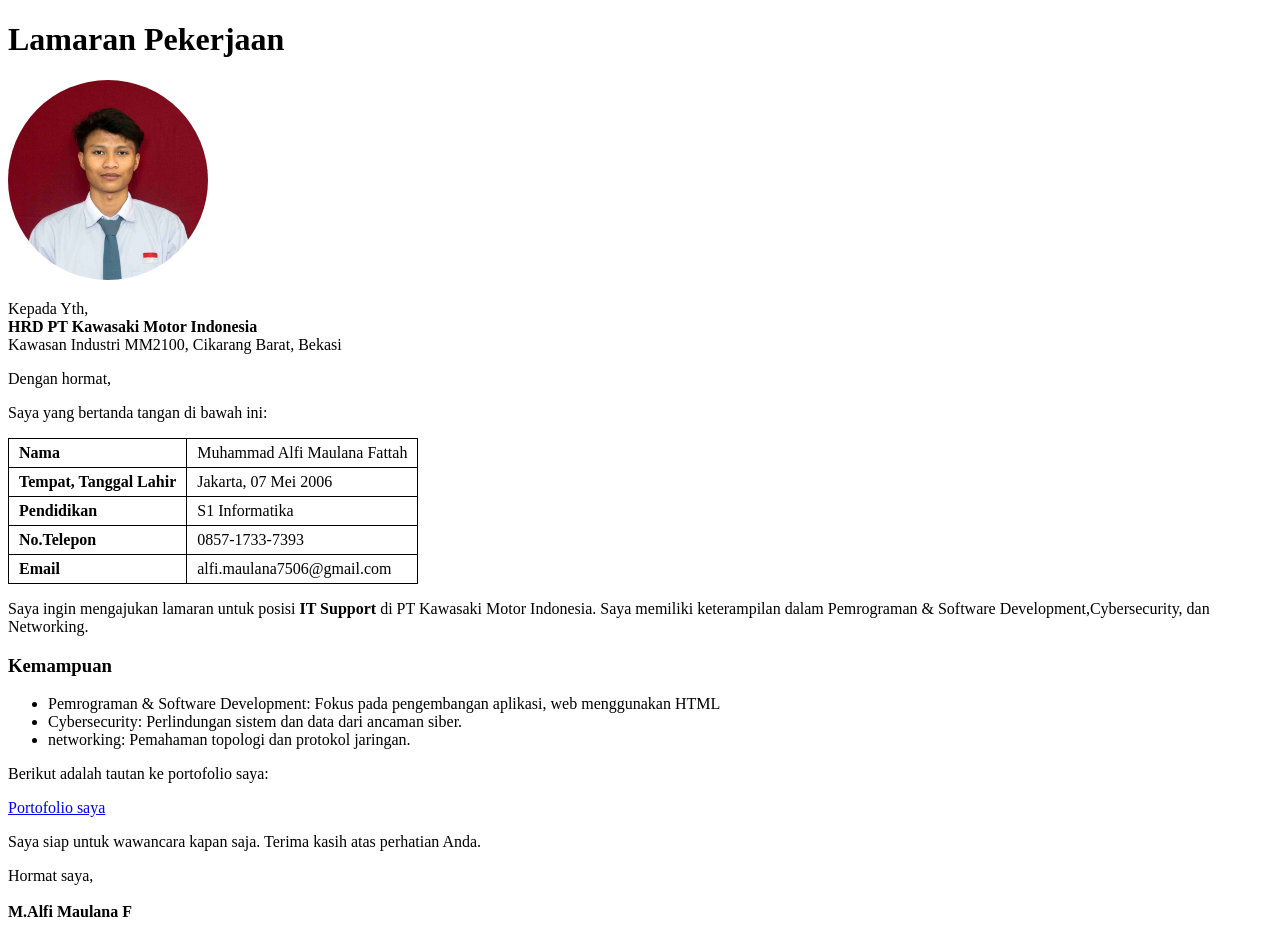
<file: Tugas Praktikum 1/index.html>
<!DOCTYPE html>
<html>
<head>
<title>CV Alfi Maulana</title>
<style>
img{width:130px;height:130px;border-radius:50%}
table{border-collapse:collapse;margin-top:10px}
td{border:1px solid black;padding:5px 10px}
</style>
</head>

<body>

<h1>Lamaran Pekerjaan</h1>

<img  src="ALFI.jpg"
      alt="Foto diri"
      style="
        width: 200px;
        height: 200px;
        object-fit: cover;
        object-position: center;
        border-radius: 50%;
      "
    />

<p>
Kepada Yth,<br>
<b>HRD PT Kawasaki Motor Indonesia</b><br>
Kawasan Industri MM2100, Cikarang Barat, Bekasi 
</p>

<p>Dengan hormat,</p>
<p>Saya yang bertanda tangan di bawah ini:</p>

<table>
<tr><td><b>Nama</b></td><td>Muhammad Alfi Maulana Fattah</td></tr>
<tr><td><b>Tempat, Tanggal Lahir</b></td><td>Jakarta, 07 Mei 2006</td></tr>
<tr><td><b>Pendidikan</b></td><td>S1 Informatika</td></tr>
<tr><td><b>No.Telepon</b></td><td>0857-1733-7393</td></tr>
<tr><td><b>Email</b></td><td>alfi.maulana7506@gmail.com</td></tr>
</table>

<p>
Saya ingin mengajukan lamaran untuk posisi <b>IT Support</b> di PT Kawasaki Motor Indonesia. 
Saya memiliki keterampilan dalam Pemrograman & Software Development,Cybersecurity, dan Networking.
</p>

<h3>Kemampuan</h3>
<ul>
<li>Pemrograman & Software Development: Fokus pada pengembangan aplikasi, web menggunakan HTML</li>
<li>Cybersecurity: Perlindungan sistem dan data dari ancaman siber.</li>
<li>networking: Pemahaman topologi dan protokol jaringan.</li>
</ul>

<p>Berikut adalah tautan ke portofolio saya:</p>
<a href="https://github.com/rizalramadhan28" target="_blank"> Portofolio saya</a>

<p>Saya siap untuk wawancara kapan saja. Terima kasih atas perhatian Anda.</p>

<p>Hormat saya,<br><br><b>M.Alfi Maulana F</b></p>

</body>

</html>
</file>
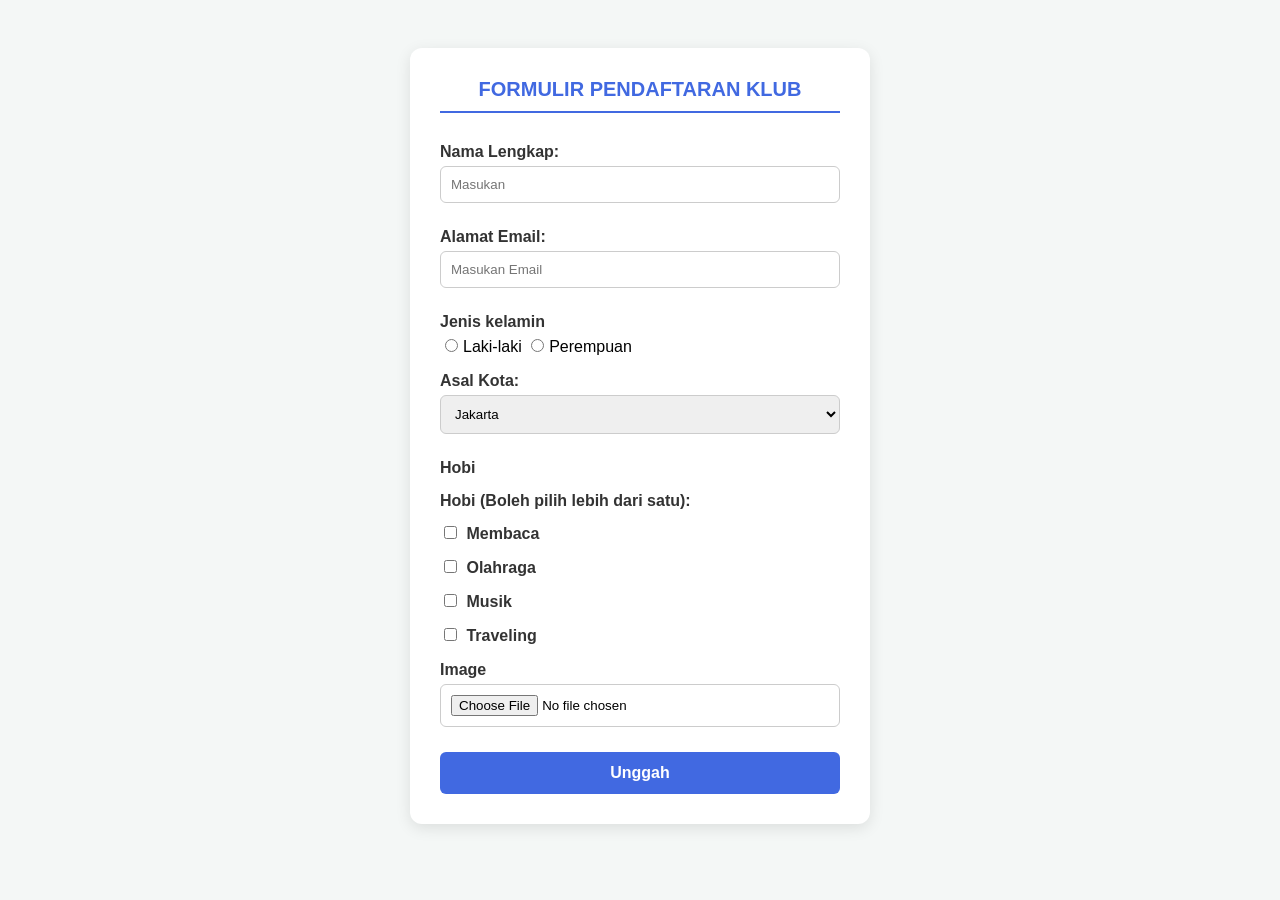
<file: Tugas Praktikum 2/tugas-pertemuan2.html>
<!DOCTYPE html>
<html lang="en">
<head>
    <meta charset="UTF-8">
    <meta name="viewport" content="width=device-width, initial-scale=1.0">
    <title>Pertemuan 2</title>
    <link rel="stylesheet" href="style.css">
</head>
<body>
    <form action="" method="">
        <h1 style="color: royalblue; text-align: center; margin-top: 0; font-family: sans-serif; font-size: 20px; text-transform: uppercase; border-bottom: 2px solid royalblue; padding-bottom: 10px; margin-bottom: 20px;">
            Formulir Pendaftaran Klub
        </h1>

        <label for="Nama Lengkap">Nama Lengkap:</label>
        <input class="border-usr" type="text" name="username" placeholder="Masukan">
        <br>
        <label for="email">Alamat Email:</label>
        <input class="border-usr" type="text" name="email" placeholder="Masukan Email">
        <br>
        <label for="Jenis Jenis-Kelamin">Jenis kelamin</label>
        <br>
        <input type="radio" name="Jenis-Kelamin" value="Laki-laki">Laki-laki
        <input type="radio" name="Jenis-Kelamin" value="Perempuan">Perempuan
        <br>
        <label for="kota">Asal Kota:</label><br>
        <select id="kota" name="kota">
            <option value="jakarta">Jakarta</option>
            <option value="bandung">Bandung</option>
            <option value="surabaya">Surabaya</option>
            <option value="karawang">Karawang</option>
            <option value="bekasi">Bekasi</option>
            <option value="lainnya">Lainnya</option>
        </select>
        <br>
        <label for="Hobi">Hobi</label>
        <br>
        <label>Hobi (Boleh pilih lebih dari satu):</label><br>
        <input type="checkbox" id="hobi1" name="hobi" value="Membaca">
        <label for="hobi1">Membaca</label>
        <br>
        <input type="checkbox" id="hobi2" name="hobi" value="Olahraga">
        <label for="hobi2">Olahraga</label>
        <br>
        <input type="checkbox" id="hobi3" name="hobi" value="Musik">
        <label for="hobi3">Musik</label>
        <br>
        <input type="checkbox" id="hobi4" name="hobi" value="Traveling">
        <label for="hobi4">Traveling</label>
        <br>
        <label for="File">Image</label>
        <br>
        <input type="file" name="image" accept=".jpg, .png">
        <br>
        
        <button type="submit">Unggah</button>
    </form> 
</body>
</html>
</file>
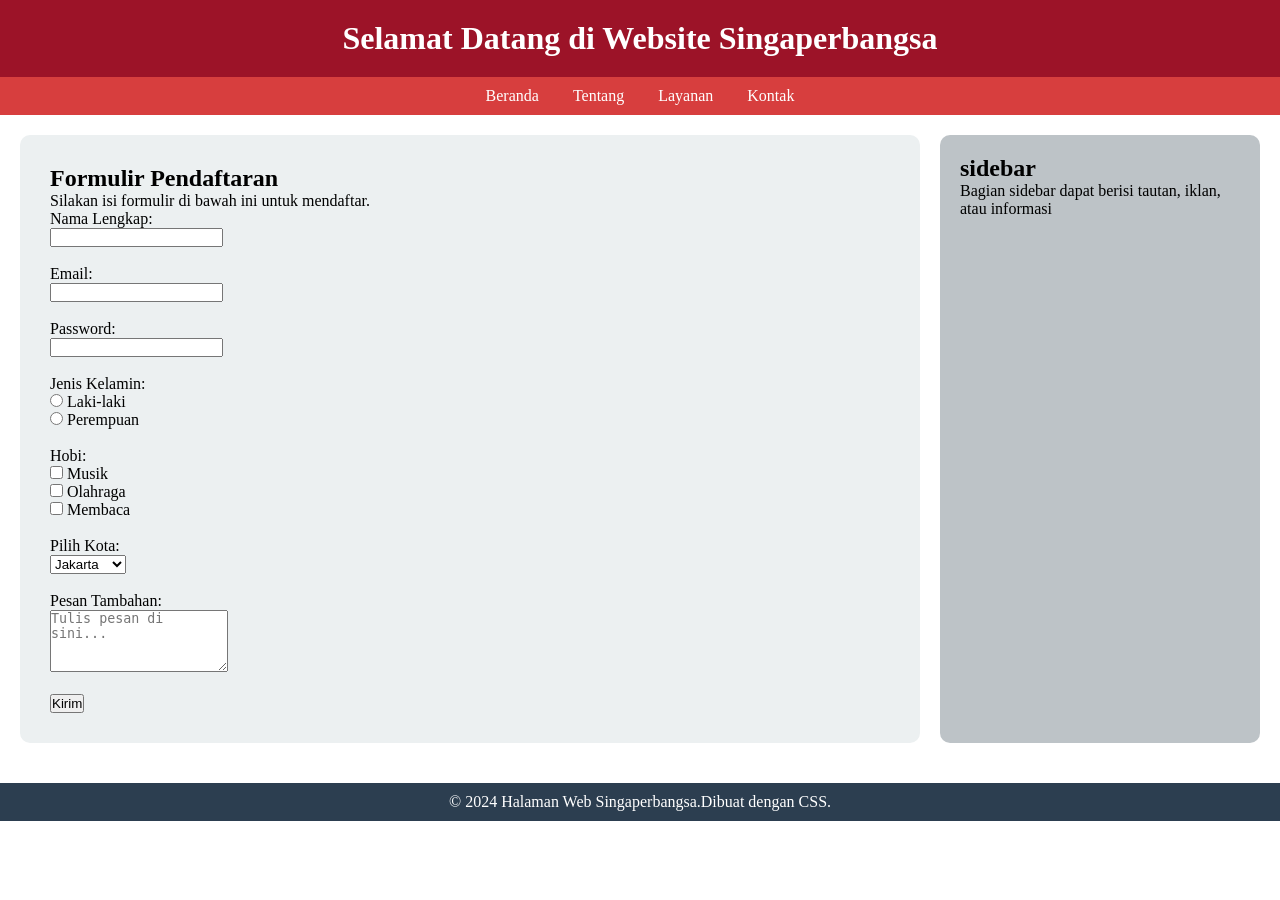
<file: Tugas Praktikum 3/tugas3.html>
<!DOCTYPE html>
<html lang="en">
<head>
    <meta charset="UTF-8">
    <meta name="viewport" content="width=device-width, initial-scale=1.0">
    <title>Website Singaperbangsa</title>
    <link rel="stylesheet" href="style.css">
</head>
<body>
    <header>
        <h1>Selamat Datang di Website Singaperbangsa</h1>
    </header>

    <nav>
        <ul>
            <li><a href="" >Beranda</a></li>
            <li><a href="" >Tentang</a></li>
            <li><a href="" >Layanan</a></li>
            <li><a href="" >Kontak</a></li>
        </ul>
    </nav>

    <div class="container">
        <section class="content">
            <h2>Formulir Pendaftaran</h2>
            <p>Silakan isi formulir di bawah ini untuk mendaftar.</p>
            <form>
                <label>Nama Lengkap:</label><br>
                <input type="text" class="full-width"><br><br>

                <label>Email:</label><br>
                <input type="email" class="full-width"><br><br>

                <label>Password:</label><br>
                <input type="password" class="full-width"><br><br>

                <label>Jenis Kelamin:</label><br>
                <input type="radio" name="jk"> Laki-laki<br>
                <input type="radio" name="jk"> Perempuan<br><br>

                <label>Hobi:</label><br>
                <input type="checkbox"> Musik<br>
                <input type="checkbox"> Olahraga<br>
                <input type="checkbox"> Membaca<br><br>

                <label>Pilih Kota:</label><br>
                <select class="full-width">
                    <option>Jakarta</option>
                    <option>Bandung</option>
                </select><br><br>

                <label>Pesan Tambahan:</label><br>
                <textarea class="full-width" rows="4" placeholder="Tulis pesan di sini..."></textarea><br><br>

                <button type="submit">Kirim</button>
            </form>
        </main>
        </section>
        
        <aside class="sidebar">
            <h2>sidebar</h2>
            <p>Bagian sidebar dapat berisi tautan, iklan, atau informasi</p>
        </aside>
    </div>
    <footer>
        <p>&copy; 2024 Halaman Web Singaperbangsa.Dibuat dengan CSS.</p>
    </footer>
</body>
</html>
</file>
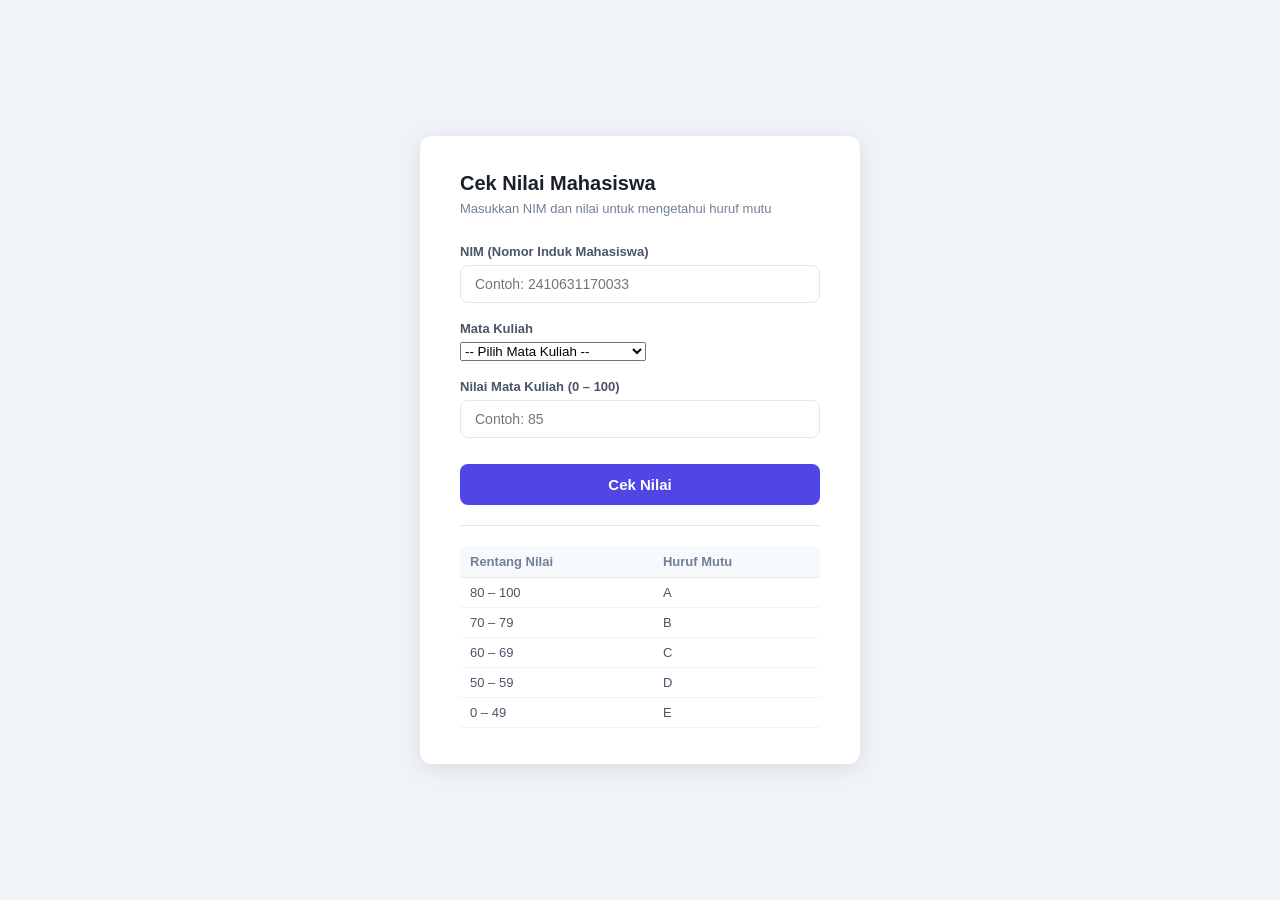
<file: Tugas Prtaktikum 4/Tugas_praktikum4.html>
<!DOCTYPE html>
<html lang="id">
<head>
  <meta charset="UTF-8" />
  <meta name="viewport" content="width=device-width, initial-scale=1.0"/>
  <title>Cek Nilai Mahasiswa</title>
  <link rel="stylesheet" href="style.css" />
</head>
<body>
  <div class="card">
    <h1>Cek Nilai Mahasiswa</h1>
    <p class="subtitle">Masukkan NIM dan nilai untuk mengetahui huruf mutu</p>

    <div class="form-group">
      <label for="nim">NIM (Nomor Induk Mahasiswa)</label>
      <input type="text" id="nim" placeholder="Contoh: 2410631170033" />
    </div>

    <div class="form-group">
      <label for="matkul">Mata Kuliah</label>
      <select id="matkul">
        <option value="">-- Pilih Mata Kuliah --</option>
        <option value="Pemrograman Web">Pemrograman Web</option>
        <option value="Analisis Desain Algoritma">Analisis Desain Algoritma</option>
        <option value="Statiska dan Probabilitas">Statiska dan Probabilitas</option>
        <option value="Rekayasa Perangkat Lunak">Rekayasa Perangkat Lunak</option>
        <option value="Kecerdasan Buatan">Kecerdasan Buatan</option>
        <option value="Rekayasa Perangkat Lunak">Rekayasa Perangkat Lunak</option>
        <option value="Sistem Operasi">Sistem Operasi</option>
      </select>
    </div>

    <div class="form-group">
      <label for="nilai">Nilai Mata Kuliah (0 – 100)</label>
      <input type="number" id="nilai" placeholder="Contoh: 85" min="0" max="100" />
    </div>

    <button onclick="cekNilai()">Cek Nilai</button>

    <div id="hasil"></div>

    <hr class="divider" />

    <table class="skala-table">
      <thead>
        <tr>
          <th>Rentang Nilai</th>
          <th>Huruf Mutu</th>
        </tr>
      </thead>
      <tbody>
        <tr><td>80 – 100</td><td>A</td></tr>
        <tr><td>70 – 79</td><td>B</td></tr>
        <tr><td>60 – 69</td><td>C</td></tr>
        <tr><td>50 – 59</td><td>D</td></tr>
        <tr><td>0 – 49</td><td>E</td></tr>
      </tbody>
    </table>
  </div>

  <script>
    function cekNilai() {
      var nim = document.getElementById('nim').value.trim();
      var matkul = document.getElementById('matkul').value;
      var nilaiInput = document.getElementById('nilai').value.trim();
      var hasilDiv = document.getElementById('hasil');


      if (nim === '' || matkul === '' || nilaiInput === '') {
        hasilDiv.style.display = 'block';
        hasilDiv.className = 'error';
        hasilDiv.innerHTML = '<strong>Perhatian!</strong> Semua field harus diisi.';
        return;
      }

      var nilai = parseFloat(nilaiInput);

      if (isNaN(nilai) || nilai < 0 || nilai > 100) {
        hasilDiv.style.display = 'block';
        hasilDiv.className = 'error';
        hasilDiv.innerHTML = '<strong>Nilai tidak valid!</strong><br>Masukkan nilai antara 0 hingga 100.';
        return;
      }

      var hurufMutu;
      if (nilai >= 80 && nilai <= 100) {
        hurufMutu = 'A';
      } else if (nilai >= 70 && nilai <= 79) {
        hurufMutu = 'B';
      } else if (nilai >= 60 && nilai <= 69) {
        hurufMutu = 'C';
      } else if (nilai >= 50 && nilai <= 59) {
        hurufMutu = 'D';
      } else {
        hurufMutu = 'E';
      }

      hasilDiv.style.display = 'block';
      hasilDiv.className = 'sukses';
      hasilDiv.innerHTML =
        '<span class="result-label">Hasil untuk NIM:</span><br>' +
        '<span class="result-nim">' + nim + '</span><br>' +
        '<span class="result-label" style="margin-top:6px; display:block;">Mata Kuliah: <strong>' + matkul + '</strong></span>' +
        '<div style="margin-top:10px;">' +
          '<span class="result-label">Nilai: <strong>' + nilai + '</strong> &nbsp;|&nbsp; Huruf Mutu:</span><br>' +
          '<div class="grade-badge">' + hurufMutu + '</div>' +
        '</div>';
    }

    document.addEventListener('keydown', function(e) {
      if (e.key === 'Enter') cekNilai();
    });
  </script>
</body>
</html>
</file>
<file: Tugas Praktikum 2/style.css>
body {
    font-family: 'Segoe UI', Tahoma, Geneva, Verdana, sans-serif;
    background-color: #f4f7f6;
    display: flex;
    justify-content: center;
    padding: 40px;
}

form {
    background-color: #ffffff;
    padding: 30px;
    border-radius: 12px;
    box-shadow: 0 4px 15px rgba(0, 0, 0, 0.1);
    width: 100%;
    max-width: 400px;
}

h1 {
    text-align: center;
    margin-bottom: 20px;
}

label {
    font-weight: bold;
    color: #333;
    display: inline-block;
    margin-top: 10px;
    margin-bottom: 5px;
}

input[type="text"],
select,
input[type="file"] {
    width: 100%;
    padding: 10px;
    margin-bottom: 15px;
    border: 1px solid #ccc;
    border-radius: 6px;
    box-sizing: border-box;
}

input[type="radio"], 
input[type="checkbox"] {
    margin-right: 5px;
    margin-bottom: 10px;
}

button[type="submit"] {
    width: 100%;
    background-color: royalblue;
    color: white;
    padding: 12px;
    border: none;
    border-radius: 6px;
    font-size: 16px;
    font-weight: bold;
    cursor: pointer;
    transition: background-color 0.3s ease;
    margin-top: 10px;
}

button[type="submit"]:hover {
    background-color: #3a56d4;
}
</file>
<file: Tugas Praktikum 3/style.css>
*{
    margin: 0;
    padding: 0;
    box-sizing: border-box;
}

header {
    background-color: #9c1328;
    color: white;
    text-align: center;
    padding: 20px;
}

nav {
    background-color: #d73e3e;
    padding: 10px;
    text-align: center;
}

nav ul {
    list-style: none;
}

nav ul li {
    display: inline;
    margin: 0 15px;
}

nav ul li a {
    color: white;
    text-decoration: none;
}

.container {
    display: flex;
    justify-content: space-between;
    padding: 20px;
}

.content {
    flex: 3;
    padding: 30px;
    background-color: #ECF0F1;
    border-radius: 10px;
}

.sidebar {
    flex: 1;
    padding: 20px;
    background-color: #BDC3C7;
    border-radius: 10px;
    margin-left: 20px;
}



footer {
    text-align: center;
    padding: 10px;
    background-color: #2C3E50;
    color: white;
    margin-top: 20px;
}

.btn {
    display: inline-block;
    padding: 10px 20px;
    background-color: #db343f;
    color: white;
    text-decoration: none;
    border-radius: 5px;
    margin-top: 10px;
    border: none;
    cursor: pointer;
    transition: background-color 0.3s ease-in-out, transform 0.2s ease-in-out;
}

.btn:hover {
    background-color: #2980B9;
    transform: scale(1.05);
}
</file>
<file: Tugas Prtaktikum 4/style.css>
* {
  box-sizing: border-box;
  margin: 0;
  padding: 0;
}

body {
  font-family: 'Segoe UI', Tahoma, Geneva, Verdana, sans-serif;
  background: #f0f4f8;
  display: flex;
  justify-content: center;
  align-items: center;
  min-height: 100vh;
  padding: 20px;
}

.card {
  background: #ffffff;
  border-radius: 12px;
  box-shadow: 0 4px 20px rgba(0, 0, 0, 0.1);
  padding: 36px 40px;
  width: 100%;
  max-width: 440px;
}

h1 {
  font-size: 20px;
  font-weight: 700;
  color: #1a202c;
  margin-bottom: 6px;
}

.subtitle {
  font-size: 13px;
  color: #718096;
  margin-bottom: 28px;
}

.form-group {
  margin-bottom: 18px;
}

label {
  display: block;
  font-size: 13px;
  font-weight: 600;
  color: #4a5568;
  margin-bottom: 6px;
}

input[type="text"],
input[type="number"] {
  width: 100%;
  padding: 10px 14px;
  border: 1.5px solid #e2e8f0;
  border-radius: 8px;
  font-size: 14px;
  color: #1a202c;
  outline: none;
  transition: border-color 0.2s;
}

input[type="text"]:focus,
input[type="number"]:focus {
  border-color: #4f46e5;
}

button {
  width: 100%;
  padding: 12px;
  background: #4f46e5;
  color: #fff;
  border: none;
  border-radius: 8px;
  font-size: 15px;
  font-weight: 600;
  cursor: pointer;
  margin-top: 8px;
  transition: background 0.2s, transform 0.1s;
}

button:hover {
  background: #4338ca;
}

button:active {
  transform: scale(0.98);
}

#hasil {
  margin-top: 24px;
  padding: 16px 20px;
  border-radius: 8px;
  font-size: 15px;
  display: none;
}

#hasil.sukses {
  background: #ebf8ff;
  border: 1.5px solid #90cdf4;
  color: #2b6cb0;
}

#hasil.error {
  background: #fff5f5;
  border: 1.5px solid #fc8181;
  color: #c53030;
}

.grade-badge {
  display: inline-block;
  font-size: 36px;
  font-weight: 700;
  width: 60px;
  height: 60px;
  line-height: 60px;
  text-align: center;
  border-radius: 50%;
  background: #4f46e5;
  color: #fff;
  margin: 8px 0;
}

.result-label {
  font-size: 13px;
  color: #4a5568;
}

.result-nim {
  font-weight: 600;
  font-size: 14px;
  color: #1a202c;
}

.divider {
  border: none;
  border-top: 1px solid #e2e8f0;
  margin: 20px 0;
}

.skala-table {
  width: 100%;
  border-collapse: collapse;
  font-size: 13px;
  margin-top: 20px;
}

.skala-table th {
  text-align: left;
  padding: 8px 10px;
  background: #f7fafc;
  color: #718096;
  font-weight: 600;
  border-bottom: 1px solid #e2e8f0;
}

.skala-table td {
  padding: 7px 10px;
  border-bottom: 1px solid #f0f4f8;
  color: #4a5568;
}
</file>
